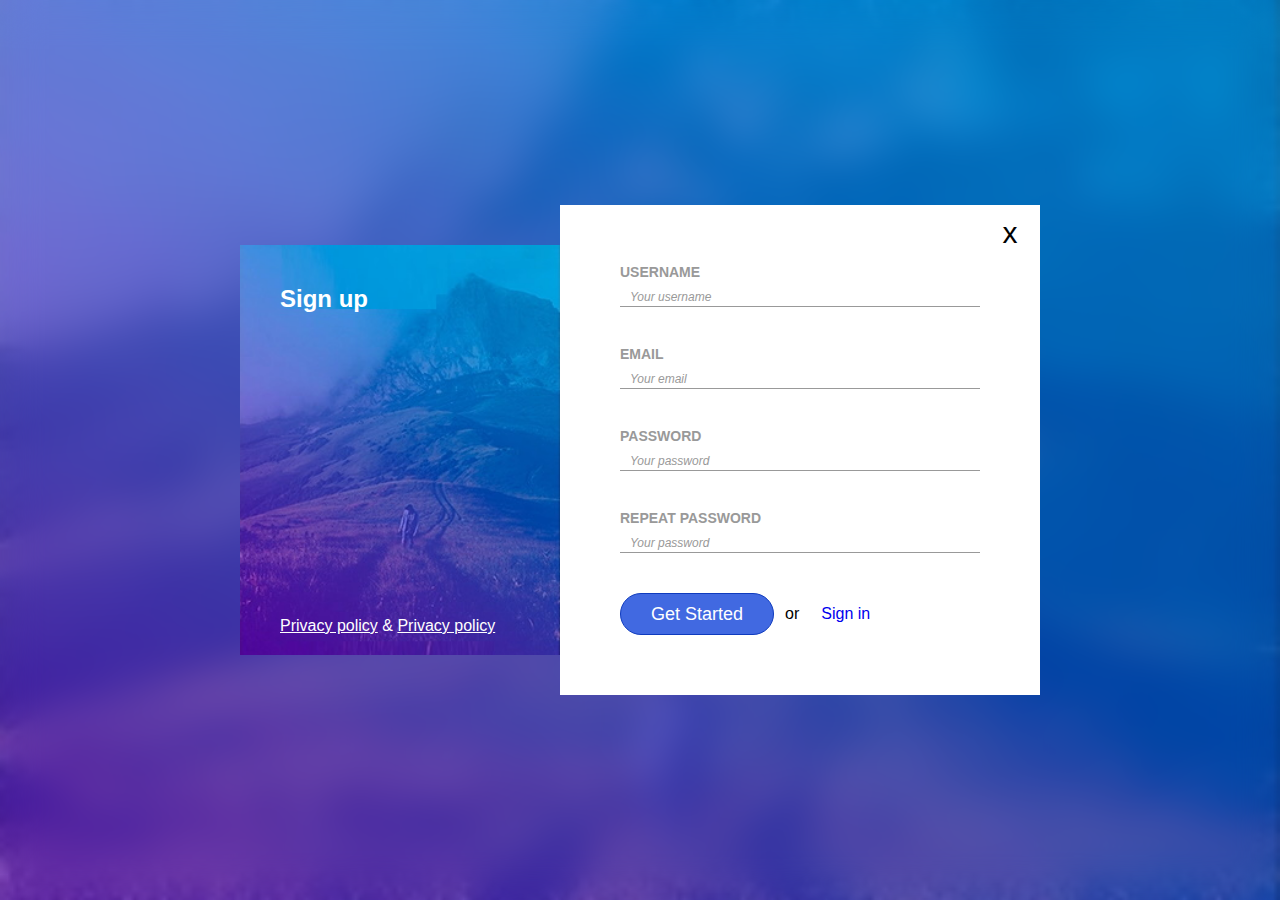
<file: index.html>
<!DOCTYPE html>
<html lang="en">
<head>
    <meta charset="UTF-8">
    <meta http-equiv="X-UA-Compatible" content="IE=edge">
    <meta name="viewport" content="width=device-width, initial-scale=1.0">
    <title>Sign up</title>
    <link rel="stylesheet" href="./css/main.css">
    <link rel="stylesheet" href="./css/form.css">

</head>
<body>
    <div class="background"></div>
    <main class="container">
        <div class="left-column">
            <h2 class="main-title">Sign up</h2>
            <footer class="bottom-links">
                 <a href="#">Privacy policy</a>
                  <span>&</span>
                 <a href="#">Privacy policy</a>
            </footer>
        </div>
        <div class="right-column">
              <div class="close">x</div>
              <form class="form">
                   <div class="form-row">
                       <label for="username">Username</label>
                       <input id="username" type="text" placeholder="Your username" required>
                    </div>
                    <div class="form-row">
                        <label for="email">Email</label>
                        <input id="email" type="email" placeholder="Your email" required>
                     </div>
                     <div class="form-row">
                        <label for="password">Password</label>
                        <input id="password" type="password" placeholder="Your password" required>
                     </div>
                     <div class="form-row">
                        <label for="repass">Repeat password</label>
                        <input id="repass" type="password" placeholder="Your password" required>
                     </div>
                     <div class="form-row">
                        <button type="submit">Get Started</button>
                        <span>or</span>
                        <a href="#">Sign in</a>
                </div>
              </form>
        </div>
    </main>
</body>



</html>
</file>
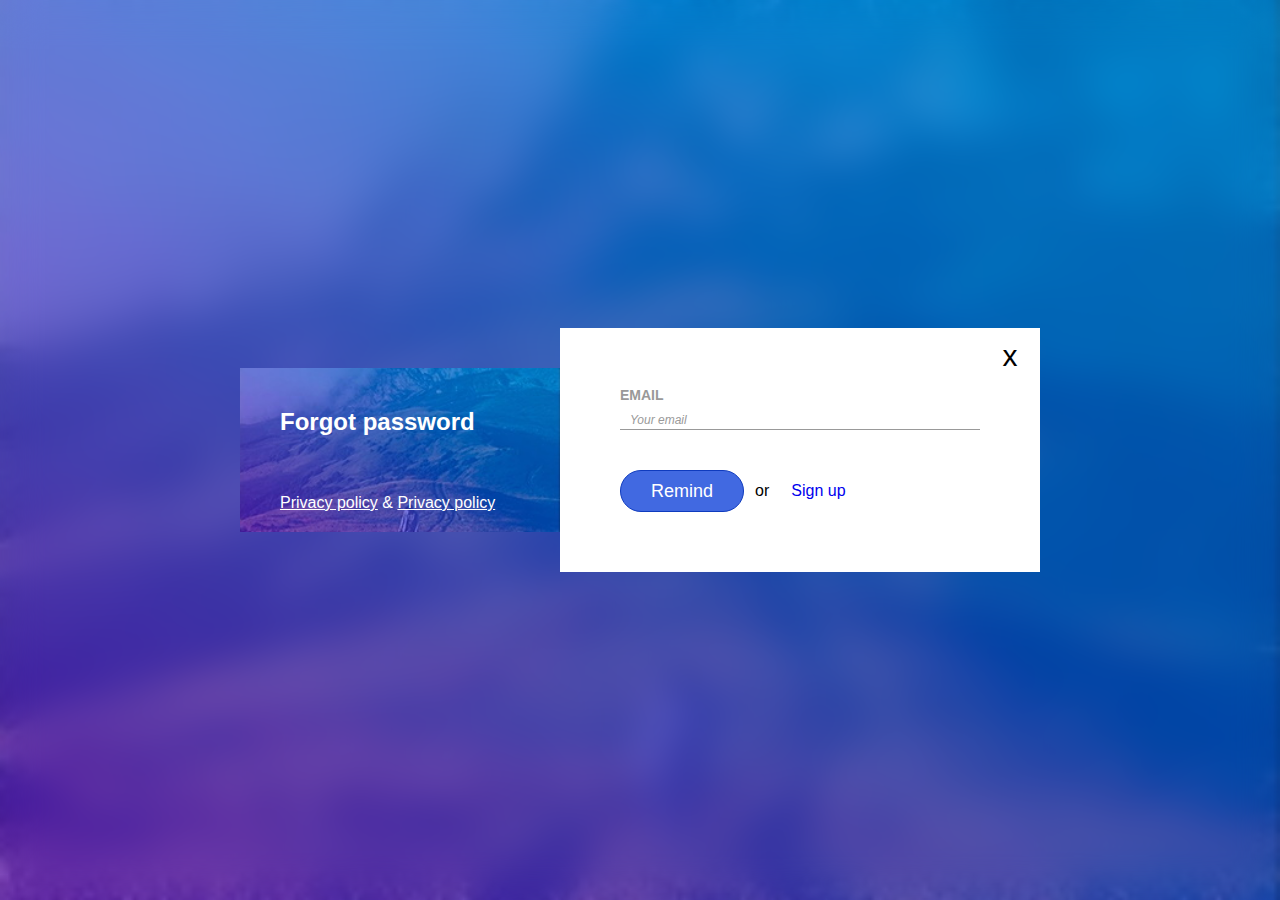
<file: forgot-password/index.html>
<!DOCTYPE html>
<html lang="en">
<head>
    <meta charset="UTF-8">
    <meta http-equiv="X-UA-Compatible" content="IE=edge">
    <meta name="viewport" content="width=device-width, initial-scale=1.0">
    <title>Forgot password</title>
    <link rel="stylesheet" href="../css/main.css">
    <link rel="stylesheet" href="../css/form.css">
    <link rel="shortcut icon" href="../img/favicon.png" type="image/png">

</head>
<body>
    <div class="background"></div>
    <main class="container">
        <div class="left-column">
            <h2 class="main-title">Forgot password</h2>
            <footer class="bottom-links">
                 <a href="#">Privacy policy</a>
                  <span>&</span>
                 <a href="#">Privacy policy</a>
            </footer>
        </div>
        <div class="right-column">
              <div class="close">x</div>
              <form class="form">
                <div class="form-row">
                    <label for="email">Email</label>
                    <input id="email" type="email" placeholder="Your email" required>
                 </div>
                     <div class="form-row">
                        <button type="submit">Remind</button>
                        <span>or</span>
                        <a href="../">Sign up</a>
                </div>
              </form>
        </div>
    </main>
</body>



</html>
</file>
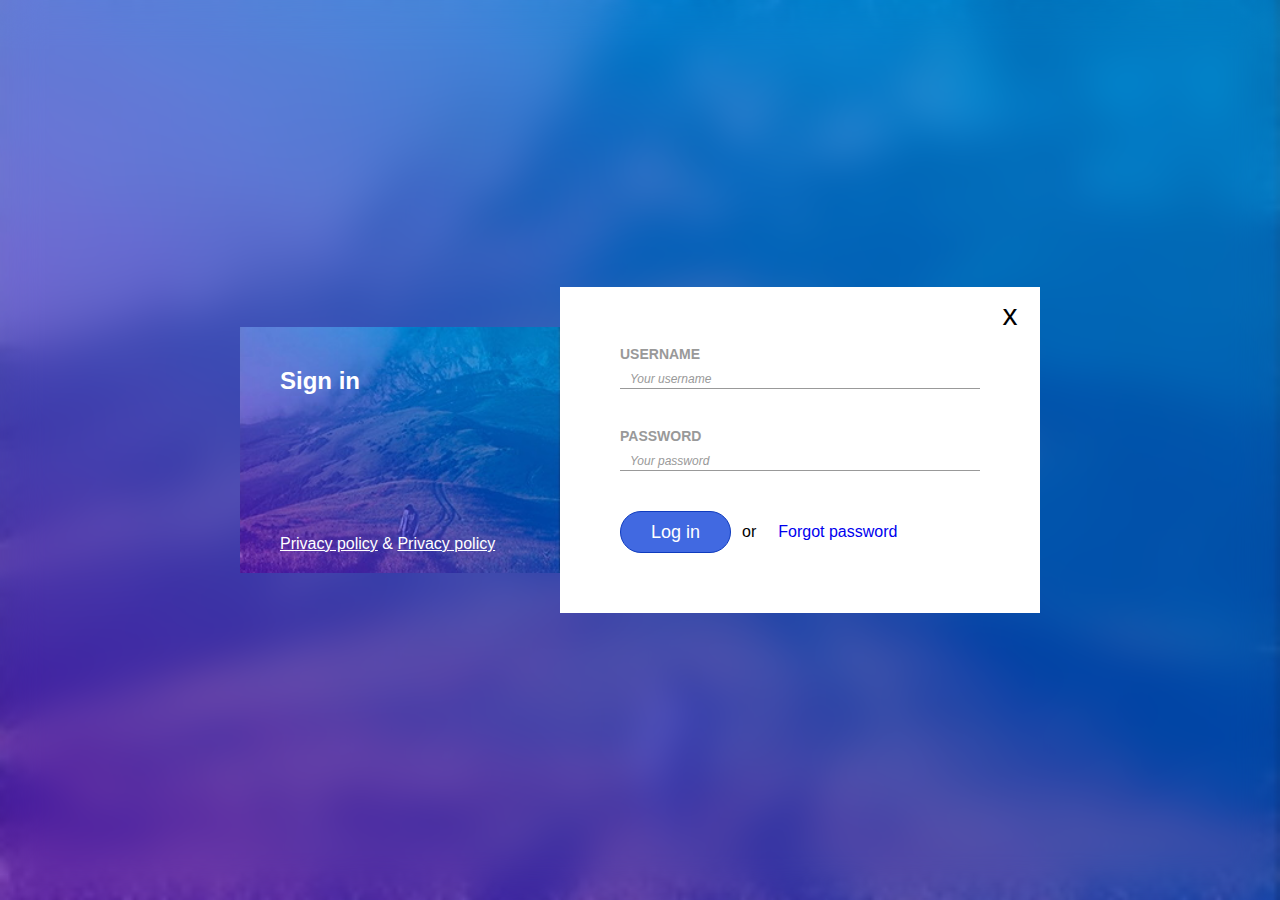
<file: sign-in/index.html>
<!DOCTYPE html>
<html lang="en">
<head>
    <meta charset="UTF-8">
    <meta http-equiv="X-UA-Compatible" content="IE=edge">
    <meta name="viewport" content="width=device-width, initial-scale=1.0">
    <title>Sign in</title>
    <link rel="stylesheet" href="../css/main.css">
    <link rel="stylesheet" href="../css/form.css">
    <link rel="shortcut icon" href="../img/favicon.png" type="image/png">

</head>
<body>
    <div class="background"></div>
    <main class="container">
        <div class="left-column">
            <h2 class="main-title">Sign in</h2>
            <footer class="bottom-links">
                 <a href="#">Privacy policy</a>
                  <span>&</span>
                 <a href="#">Privacy policy</a>
            </footer>
        </div>
        <div class="right-column">
              <div class="close">x</div>
              <form class="form">
                   <div class="form-row">
                       <label for="username">Username</label>
                       <input id="username" type="text" placeholder="Your username" required>
                    </div>
                     <div class="form-row">
                        <label for="password">Password</label>
                        <input id="password" type="password" placeholder="Your password" required>
                     </div>
                     <div class="form-row">
                        <button type="submit">Log in</button>
                        <span>or</span>
                        <a href="../forgot-password/">Forgot password</a>
                </div>
              </form>
        </div>
    </main>
</body>



</html>
</file>
<file: css/main.css>
body,
body * {
  margin: 0;
  padding: 0;
  vertical-align: top;
  box-sizing: border-box;
  font-family: "Gill Sans", "Gill Sans MT", Calibri, "Trebuchet MS", sans-serif;
}

body {
  background-color: #00b4d0;
  background-image: url(../img/hill.jpg);
  background-repeat: no-repeat;
  background-size: cover;
  background-position: center;
}

.background {
  background-color: #00b4d0;
  background-image: url(../img/hill.jpg);
  background-repeat: no-repeat;
  background-size: cover;
  background-position: center;
  height: 100vh;
  filter: blur(20px);
}

.container {
  display: inline-block;
  width: 800px;
  position: absolute;
  top: 50%;
  left: 50%;
  transform: translate(-50%, -50%);
}

.left-column {
  width: 40%;
  float: left;
  padding: 40px;
  background-color: #4c46a5;
  color: #fff;
  background-image: url(../img/hill.jpg);
  background-size: cover;
  background-position: center;
  position: absolute;
  top: 40px;
  bottom: 40px;
}

.main-title {
}

.bottom-links {
  position: absolute;
  bottom: 20px;
  left: 40px;
  right: 40px;
}

.bottom-links > a {
  color: #fff;
}

.bottom-links > span {
}

.right-column {
  display: inline-block;
  width: 60%;
  padding: 60px;
  float: right;
  background-color: #fff;
  position: relative;
}

.close {
  display: inline-block;
  width: 60px;
  height: 60px;
  text-align: center;
  font-size: 30px;
  line-height: 55px;
  position: absolute;
  top: 0;
  right: 0;
}

.form {
  display: inline-block;
  width: 100%;
}

.form-row {
  display: inline-block;
  width: 100%;
}

.form-row + .form-row {
  margin-top: 40px;
}

label {
  display: inline-block;
  width: 100%;
  color: #999;
  text-transform: uppercase;
  font-weight: bold;
  font-size: 14px;
  line-height: 15px;
}

input {
  display: inline-block;
  width: 100%;
  font-size: 20px;
  line-height: 1, 8em;
  border: none;
  border-bottom: 1px solid #999;
}

input:focus {
  background-color: rgb(219, 227, 231);
}

input:focus-visible {
  outline-color: rgb(223, 223, 223);
}

button {
  float: left;
  padding: 10px 30px;
  padding-left: 30px;
  padding-right: 30px;
  background-color: royalblue;
  border: 1px solid rgb(15, 59, 190);
  color: #fff;
  font-size: 18px;
  line-height: 20px;
  border-radius: 21px;
}

button:hover {
  background-color: rgb(131, 149, 201);
  cursor: pointer;
}

.form-row > span {
  float: left;
  padding: 11px;
  line-height: 20px;
}

.form-row > a {
  float: left;
  text-decoration: none;
  padding: 11px;
  line-height: 20px;
}

.form-row > a:hover {
  text-decoration: underline;
}
</file>
<file: css/form.css>
.form {
  display: inline-block;
  width: 100%;
}

.form-row {
  display: inline-block;
  width: 100%;
}

.form-row + .form-row {
  margin-top: 40px;
}

label {
  display: inline-block;
  width: 100%;
  color: #999;
  text-transform: uppercase;
  font-weight: bold;
  font-size: 14px;
  line-height: 15px;
}

input {
  display: inline-block;
  width: 100%;
  font-size: 20px;
  line-height: 1, 8em;
  border: none;
  border-bottom: 1px solid #999;
}

::placeholder {
  color: #999;
  font-style: italic;
  font-size: 12px;
  padding: 0 10px;
}

button {
  float: left;
  padding: 10px 30px;
  padding-left: 30px;
  padding-right: 30px;
  background-color: royalblue;
  border: 1px solid rgb(15, 59, 190);
  color: #fff;
  font-size: 18px;
  line-height: 20px;
  border-radius: 21px;
}
</file>
